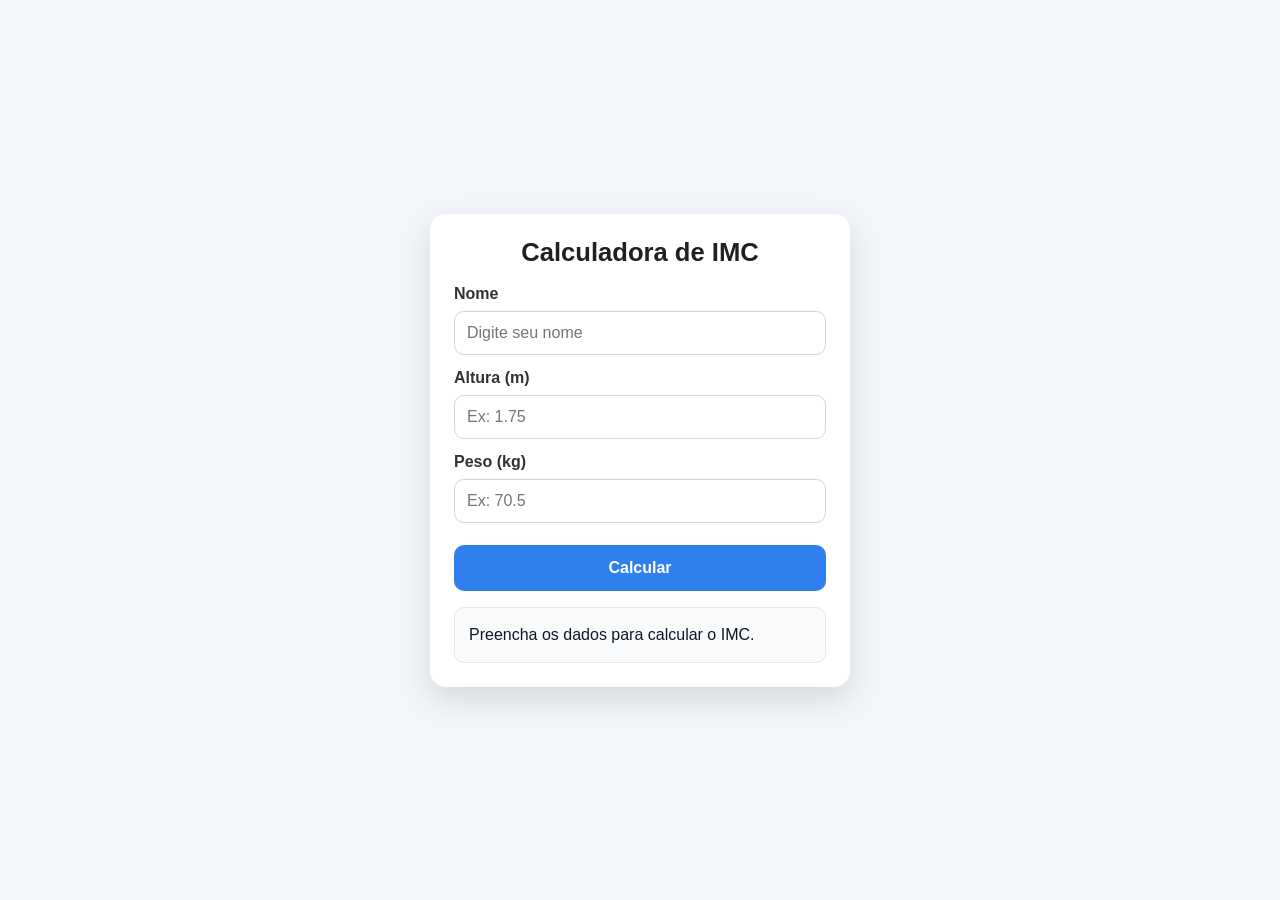
<file: BMI calculator/index.html>
<!DOCTYPE html>
<html lang="pt-BR">
<head>
    <meta charset="UTF-8" />
    <meta name="viewport" content="width=device-width, initial-scale=1.0" />
    <link rel="stylesheet" href="style.css" />
    <title>BMI Calculator</title>
</head>
<body>
    <main class="container">
        <h1 class="title">Calculadora de IMC</h1>

        <div class="input-group">
            <label for="name">Nome</label>
            <input type="text" id="name" placeholder="Digite seu nome" />
        </div>

        <div class="input-group">
            <label for="altura">Altura (m)</label>
            <input type="number" id="altura" step="0.01" min="0" placeholder="Ex: 1.75" />
        </div>

        <div class="input-group">
            <label for="peso">Peso (kg)</label>
            <input type="number" id="peso" step="0.1" min="0" placeholder="Ex: 70.5" />
        </div>

        <button id="calcular" type="button">Calcular</button>

        <section class="result" id="resultado" aria-live="polite">
            Preencha os dados para calcular o IMC.
        </section>
    </main>

    <script src="script.js"></script>
</body>
</html>
</file>
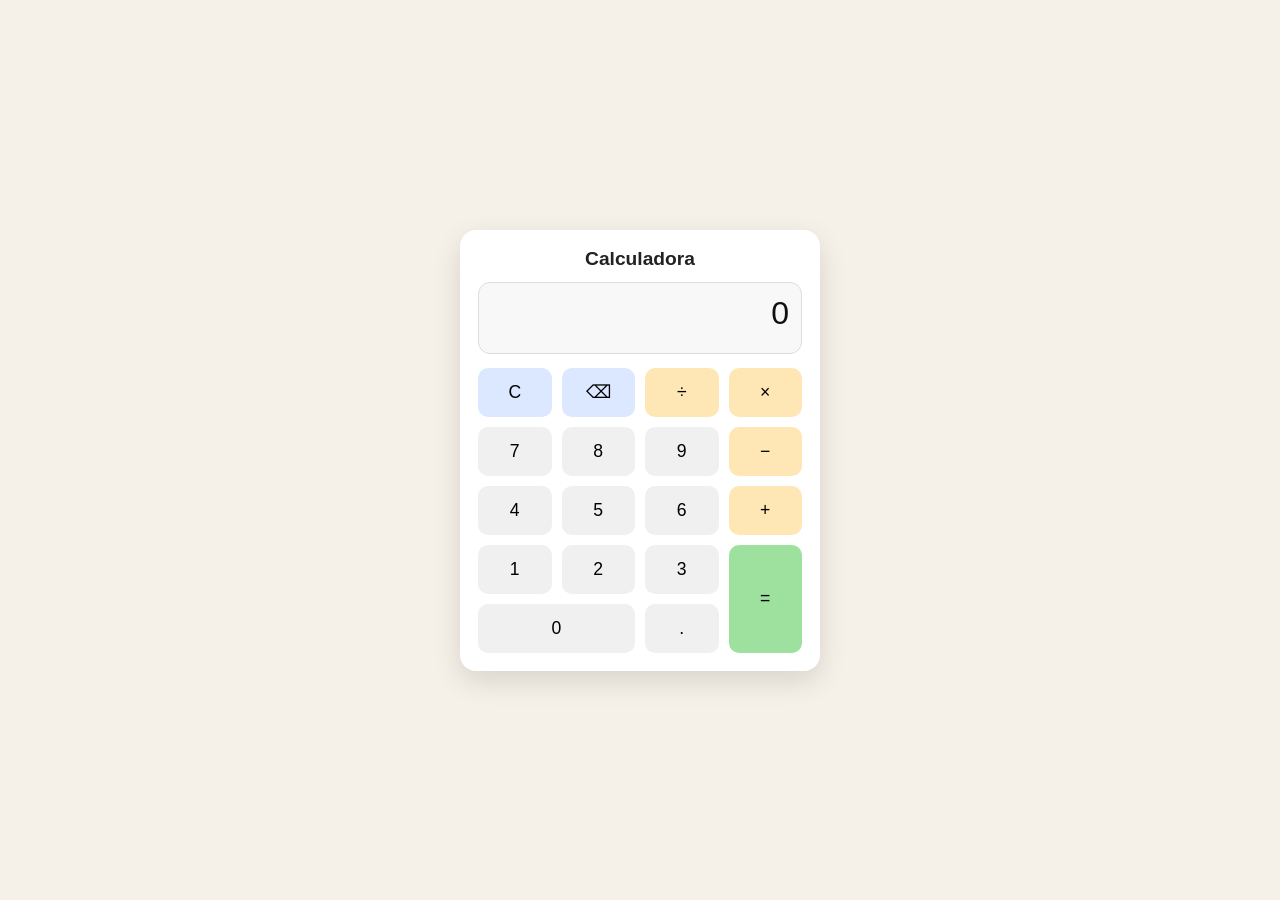
<file: Calculator/index.html>
<!DOCTYPE html>
<html lang="pt-BR">
<head>
    <meta charset="UTF-8" />
    <meta name="viewport" content="width=device-width, initial-scale=1.0" />
    <link rel="stylesheet" href="styles.css" />
    <title>Calculadora</title>
</head>
<body>
    <main class="calculator">  <!-- Adicionei a classe "calculator" para estilização -->
        <h1>Calculadora</h1>
        <div class="display" id="display" aria-live="polite">0</div>

        <div class="keys">
            <button class="key function" data-action="clear">C</button>
            <button class="key function" data-action="delete">⌫</button>
            <button class="key operator" data-value="/">÷</button>
            <button class="key operator" data-value="*">×</button>

            <button class="key" data-value="7">7</button>
            <button class="key" data-value="8">8</button>
            <button class="key" data-value="9">9</button>
            <button class="key operator" data-value="-">−</button>

            <button class="key" data-value="4">4</button>
            <button class="key" data-value="5">5</button>
            <button class="key" data-value="6">6</button>
            <button class="key operator" data-value="+">+</button>

            <button class="key" data-value="1">1</button>
            <button class="key" data-value="2">2</button>
            <button class="key" data-value="3">3</button>
            <button class="key equal" data-action="equals" rowspan="2">=</button>

            <button class="key zero" data-value="0">0</button>
            <button class="key" data-value=".">.</button>
        </div>
    </main>

    <script src="index.js"></script>
</body>
</html>
</file>
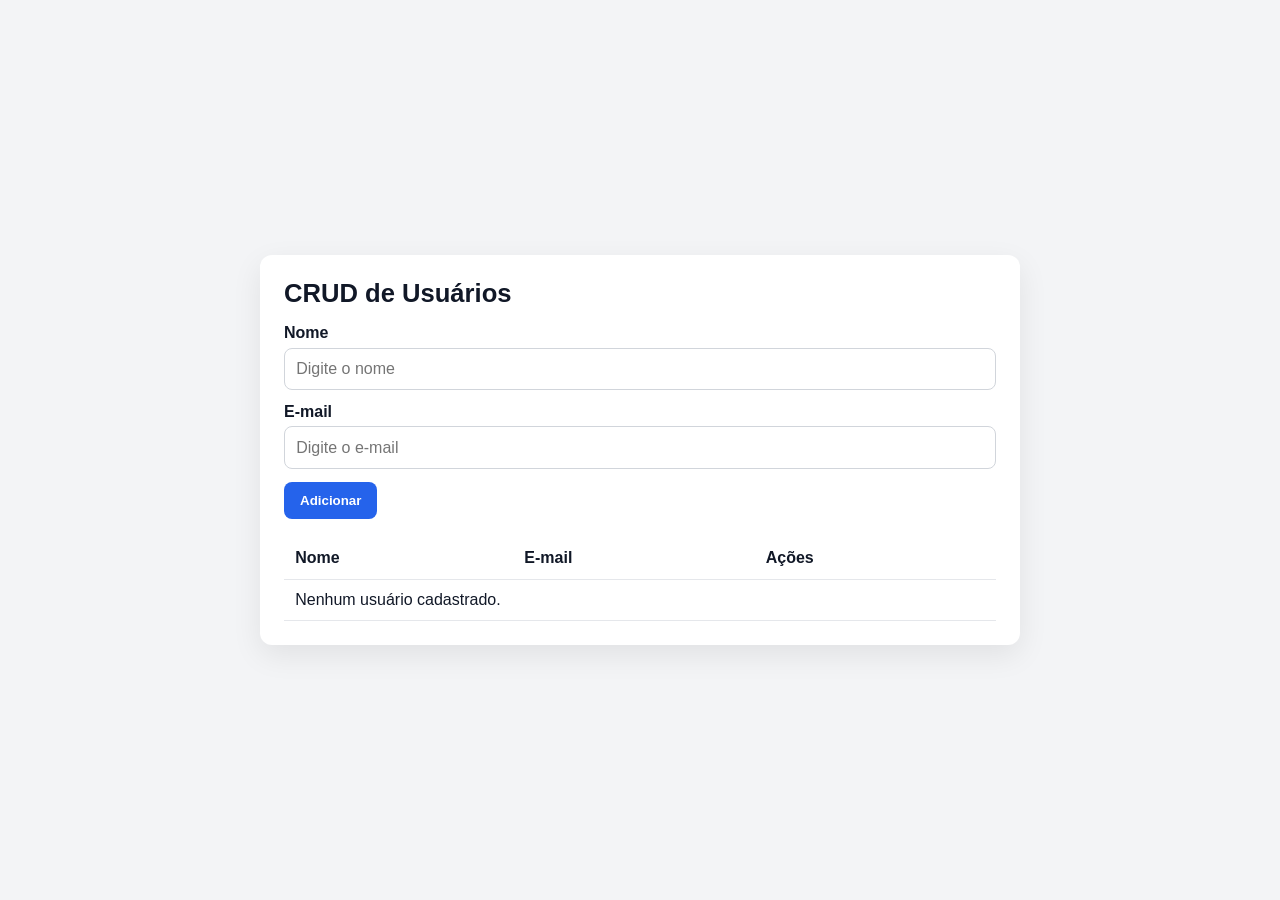
<file: CRUD/index.html>
<!DOCTYPE html>
<html lang="en">
<head>
    <meta charset="UTF-8">
    <meta name="viewport" content="width=device-width, initial-scale=1.0">
    <title>CRUD com JavaScript</title>
    <link rel="stylesheet" href="styles.css">
</head>
<body>
    <main class="container">
        <section class="card">
            <h1>CRUD de Usuários</h1>

            <form id="userForm" class="form">
                <input type="hidden" id="userId">

                <div class="field">
                    <label for="name">Nome</label>
                    <input type="text" id="name" placeholder="Digite o nome" required>
                </div>

                <div class="field">
                    <label for="email">E-mail</label>
                    <input type="email" id="email" placeholder="Digite o e-mail" required>
                </div>

                <div class="actions">
                    <button type="submit" id="submitButton">Adicionar</button>
                    <button type="button" id="cancelEditButton" class="secondary hidden">Cancelar edição</button>
                </div>
            </form>

            <div class="table-wrapper">
                <table>
                    <thead>
                        <tr>
                            <th>Nome</th>
                            <th>E-mail</th>
                            <th>Ações</th>
                        </tr>
                    </thead>
                    <tbody id="userTableBody"></tbody>
                </table>
            </div>
        </section>
    </main>

    <script src="index.js"></script>
</body>
</html>
</file>
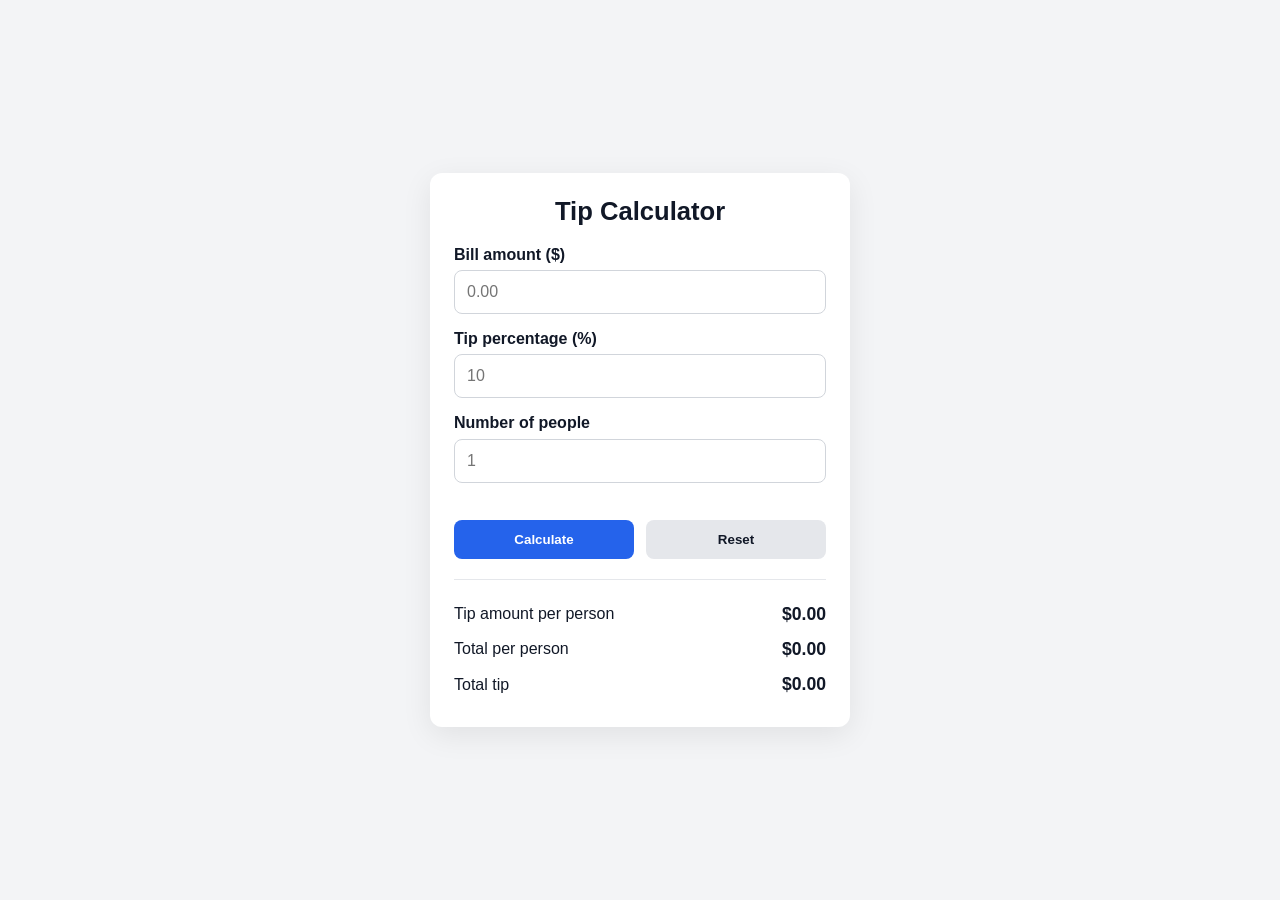
<file: TIP Calculator/index.html>
<!DOCTYPE html>
<html lang="en">
<head>
    <meta charset="UTF-8">
    <meta name="viewport" content="width=device-width, initial-scale=1.0">
    <title>Tip Calculator</title>
    <link rel="stylesheet" href="styles.css">
</head>
<body>
    <main class="container">
        <section class="card" aria-labelledby="tip-calculator-title">
            <h1 id="tip-calculator-title">Tip Calculator</h1>

            <div class="field">
                <label for="billAmount">Bill amount ($)</label>
                <input id="billAmount" type="number" min="0" step="0.01" placeholder="0.00">
            </div>

            <div class="field">
                <label for="tipPercentage">Tip percentage (%)</label>
                <input id="tipPercentage" type="number" min="0" step="1" placeholder="10">
            </div>

            <div class="field">
                <label for="numberOfPeople">Number of people</label>
                <input id="numberOfPeople" type="number" min="1" step="1" placeholder="1">
                <small id="peopleError" class="error" aria-live="polite"></small>
            </div>

            <div class="actions">
                <button id="calculateButton" type="button">Calculate</button>
                <button id="resetButton" type="button" class="secondary">Reset</button>
            </div>

            <section class="result" aria-live="polite">
                <div class="result-item">
                    <span>Tip amount per person</span>
                    <strong id="tipPerPerson">$0.00</strong>
                </div>
                <div class="result-item">
                    <span>Total per person</span>
                    <strong id="totalPerPerson">$0.00</strong>
                </div>
                <div class="result-item">
                    <span>Total tip</span>
                    <strong id="totalTip">$0.00</strong>
                </div>
            </section>
        </section>
    </main>

    <script src="index.js"></script>
</body>
</html>
</file>
<file: BMI calculator/style.css>
* {
	box-sizing: border-box;
	margin: 0;
	padding: 0;
	font-family: Arial, Helvetica, sans-serif;
}

body {
	min-height: 100vh;
	display: grid;
	place-items: center;
	background: #f2f6fb;
	padding: 16px;
}

.container {
	width: min(92vw, 420px);
	background: #ffffff;
	border-radius: 16px;
	padding: 24px;
	box-shadow: 0 12px 30px rgba(0, 0, 0, 0.12);
}

.title {
	text-align: center;
	font-size: 1.6rem;
	color: #202020;
	margin-bottom: 18px;
}

.input-group {
	display: flex;
	flex-direction: column;
	gap: 8px;
	margin-bottom: 14px;
}

.input-group label {
	color: #333;
	font-weight: 600;
}

.input-group input {
	height: 44px;
	border: 1px solid #d1d5db;
	border-radius: 10px;
	padding: 0 12px;
	font-size: 1rem;
}

.input-group input:focus {
	outline: 2px solid #a5c8ff;
	border-color: #7aa9f5;
}

#calcular {
	width: 100%;
	height: 46px;
	border: none;
	border-radius: 10px;
	background: #2f80ed;
	color: #fff;
	font-size: 1rem;
	font-weight: 700;
	cursor: pointer;
	margin-top: 8px;
}

#calcular:active {
	transform: scale(0.99);
}

.result {
	margin-top: 16px;
	background: #f8fafc;
	border: 1px solid #e5e7eb;
	border-radius: 10px;
	padding: 14px;
	color: #111827;
	min-height: 56px;
	display: flex;
	align-items: center;
}

.result.error {
	color: #b42318;
	border-color: #fecaca;
	background: #fff1f2;
}

.result.success {
	color: #1b4332;
	border-color: #b7e4c7;
	background: #effaf2;
}
</file>
<file: Calculator/styles.css>
* {
    box-sizing: border-box;
    margin: 0;
    padding: 0;
    font-family: Arial, Helvetica, sans-serif;
}

body {
    min-height: 100vh;
    display: grid;
    place-items: center;
    background: #f5f1e8;
}

.calculator {
    width: min(92vw, 360px);
    background: #ffffff;
    border-radius: 16px;
    padding: 18px;
    box-shadow: 0 10px 28px rgba(0, 0, 0, 0.12);
}

.calculator h1 {
    font-size: 1.2rem;
    margin-bottom: 12px;
    text-align: center;
    color: #222;
}

.display {
    width: 100%;
    min-height: 72px;
    border-radius: 12px;
    border: 1px solid #ddd;
    background: #f8f8f8;
    margin-bottom: 14px;
    padding: 12px;
    font-size: 2rem;
    text-align: right;
    overflow: hidden;
    word-break: break-all;
    color: #111;
}

.keys {
    display: grid;
    grid-template-columns: repeat(4, 1fr);
    gap: 10px;
}

.key {
    border: none;
    border-radius: 10px;
    padding: 14px;
    font-size: 1.1rem;
    cursor: pointer;
    background: #f0f0f0;
    transition: transform 0.05s ease;
}

.key:active {
    transform: scale(0.98);
}

.operator {
    background: #ffe6b5;
}

.function {
    background: #dbe8ff;
}

.equal {
    background: #9ee19e;
    grid-row: span 2;
}

.zero {
    grid-column: span 2;
}
</file>
<file: CRUD/styles.css>
* {
	box-sizing: border-box;
}

body {
	margin: 0;
	font-family: Arial, Helvetica, sans-serif;
	background: #f3f4f6;
	color: #111827;
}

.container {
	min-height: 100vh;
	display: flex;
	align-items: center;
	justify-content: center;
	padding: 1rem;
}

.card {
	width: 100%;
	max-width: 760px;
	background: #ffffff;
	border-radius: 12px;
	box-shadow: 0 10px 30px rgba(0, 0, 0, 0.08);
	padding: 1.5rem;
}

h1 {
	margin: 0 0 1rem;
	font-size: 1.6rem;
}

.form {
	display: grid;
	gap: 0.8rem;
	margin-bottom: 1.2rem;
}

.field label {
	display: block;
	margin-bottom: 0.35rem;
	font-weight: 600;
}

.field input {
	width: 100%;
	border: 1px solid #d1d5db;
	border-radius: 8px;
	padding: 0.7rem;
	font-size: 1rem;
}

.field input:focus {
	outline: 2px solid #2563eb;
	border-color: transparent;
}

.actions {
	display: flex;
	gap: 0.6rem;
}

button {
	border: none;
	border-radius: 8px;
	padding: 0.7rem 1rem;
	font-weight: 700;
	cursor: pointer;
}

#submitButton {
	background: #2563eb;
	color: #ffffff;
}

.secondary {
	background: #e5e7eb;
	color: #111827;
}

.danger {
	background: #dc2626;
	color: #ffffff;
}

.edit {
	background: #0f766e;
	color: #ffffff;
}

.hidden {
	display: none;
}

.table-wrapper {
	overflow-x: auto;
}

table {
	width: 100%;
	border-collapse: collapse;
}

th,
td {
	text-align: left;
	padding: 0.7rem;
	border-bottom: 1px solid #e5e7eb;
}

td.actions-cell {
	white-space: nowrap;
}

td.actions-cell button {
	margin-right: 0.4rem;
}
</file>
<file: TIP Calculator/styles.css>
* {
	box-sizing: border-box;
}

body {
	margin: 0;
	min-height: 100vh;
	font-family: Arial, Helvetica, sans-serif;
	background: #f3f4f6;
	color: #111827;
}

.container {
	min-height: 100vh;
	display: grid;
	place-items: center;
	padding: 1rem;
}

.card {
	width: 100%;
	max-width: 420px;
	background: #ffffff;
	border-radius: 12px;
	padding: 1.5rem;
	box-shadow: 0 8px 30px rgba(0, 0, 0, 0.08);
}

h1 {
	margin: 0 0 1.2rem;
	text-align: center;
	font-size: 1.6rem;
}

.field {
	margin-bottom: 1rem;
}

label {
	display: block;
	margin-bottom: 0.4rem;
	font-weight: 600;
}

input {
	width: 100%;
	border: 1px solid #d1d5db;
	border-radius: 8px;
	padding: 0.75rem;
	font-size: 1rem;
}

input:focus {
	outline: 2px solid #2563eb;
	border-color: transparent;
}

.error {
	display: block;
	min-height: 1rem;
	margin-top: 0.35rem;
	color: #b91c1c;
	font-size: 0.9rem;
}

.actions {
	display: grid;
	grid-template-columns: 1fr 1fr;
	gap: 0.75rem;
	margin: 1rem 0 1.25rem;
}

button {
	border: none;
	border-radius: 8px;
	padding: 0.75rem;
	font-weight: 700;
	cursor: pointer;
	transition: opacity 0.2s ease;
}

button:hover {
	opacity: 0.9;
}

#calculateButton {
	background: #2563eb;
	color: #ffffff;
}

.secondary {
	background: #e5e7eb;
	color: #111827;
}

.result {
	border-top: 1px solid #e5e7eb;
	padding-top: 1rem;
}

.result-item {
	display: flex;
	justify-content: space-between;
	align-items: center;
	padding: 0.45rem 0;
}

.result-item strong {
	font-size: 1.1rem;
}
</file>
